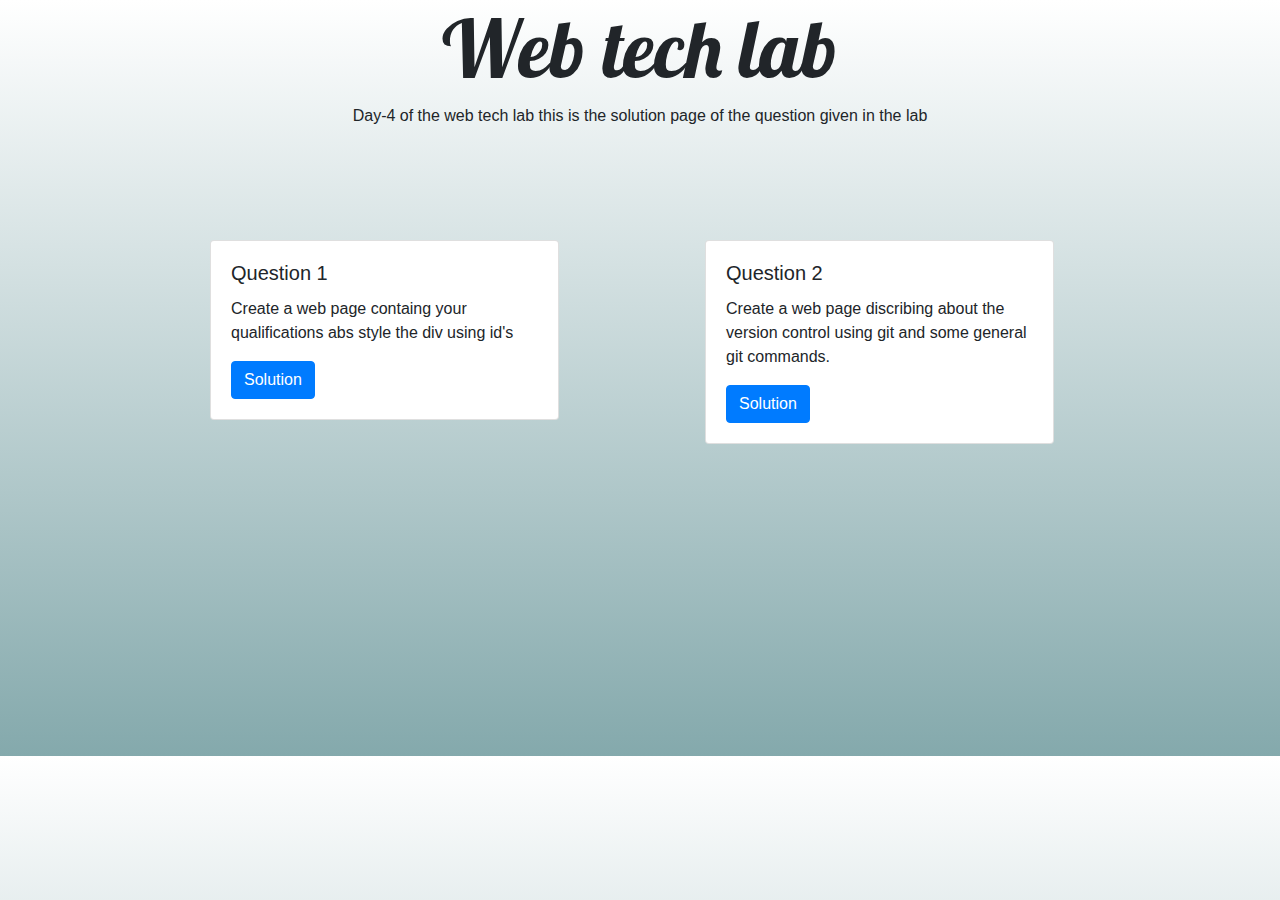
<file: index.html>
<!DOCTYPE html>
<html lang="en">
<head>
    <meta charset="UTF-8">
    <meta name="viewport" content="width=device-width, initial-scale=1.0">
    <title>Document</title>
     <!--CSS-->
     <link rel="stylesheet" href="styles.css">
     <link rel="stylesheet" href="https://maxcdn.bootstrapcdn.com/bootstrap/4.0.0/css/bootstrap.min.css" integrity="sha384-Gn5384xqQ1aoWXA+058RXPxPg6fy4IWvTNh0E263XmFcJlSAwiGgFAW/dAiS6JXm" crossorigin="anonymous">
     <!--fonts-->
     <link href="https://fonts.googleapis.com/css2?family=Bangers&family=Great+Vibes&family=Kaushan+Script&family=Lobster&family=Sacramento&family=Satisfy&family=Yellowtail&display=swap" rel="stylesheet">
     


</head>
<body>
    <h1 style="text-align: center; font-size: 5rem; font-family: 'Lobster', cursive;">Web tech lab</h1>
    <p  style="text-align: center;">Day-4 of the web tech lab this is the solution page of the question given in the lab</p>
    <br><br><br><br>
    <div class="w-75" style="margin: auto;">
    <div class="row ">
        <div class="col-sm-6  " >
          <div class="card w-75" >
            <div class="card-body">
              <h5 class="card-title">Question 1</h5>
              <p class="card-text">Create a web page containg your qualifications abs style the div using id's </p>
              <a href="solution1.html" class="btn btn-primary">Solution</a>
            </div>
          </div>
        </div>
        <div class="col-sm-6  ">
          <div class="card w-75">
            <div class="card-body">
              <h5 class="card-title">Question 2</h5>
              <p class="card-text">Create a web page discribing about the version control using git and some general git commands.</p>
              <a href="solution2.html"" class="btn btn-primary">Solution </a>
            </div>
          </div>
        </div>
      </div> 
      </div>
      
      <br><br><br><br>
      <br><br><br><br>
      <br><br><br><br><br>
</body>
</html>
</file>
<file: styles.css>
.w-75{
    margin-right:  auto;
}
.card{
    position: relative;
    left: 50px;
}
body{
    background-image: -webkit-linear-gradient(top, white, #84a9ac);
    background-image: -moz-linear-gradient(top, white, #84a9ac);
    background-image: -ms-linear-gradient(top, white, #84a9ac);
    background-image: -o-linear-gradient(top, white, #84a9ac);
    background-image: linear-gradient(to bottom, white, #84a9ac);
    -webkit-border-radius: 0;
    -moz-border-radius: 0;
}
</file>
